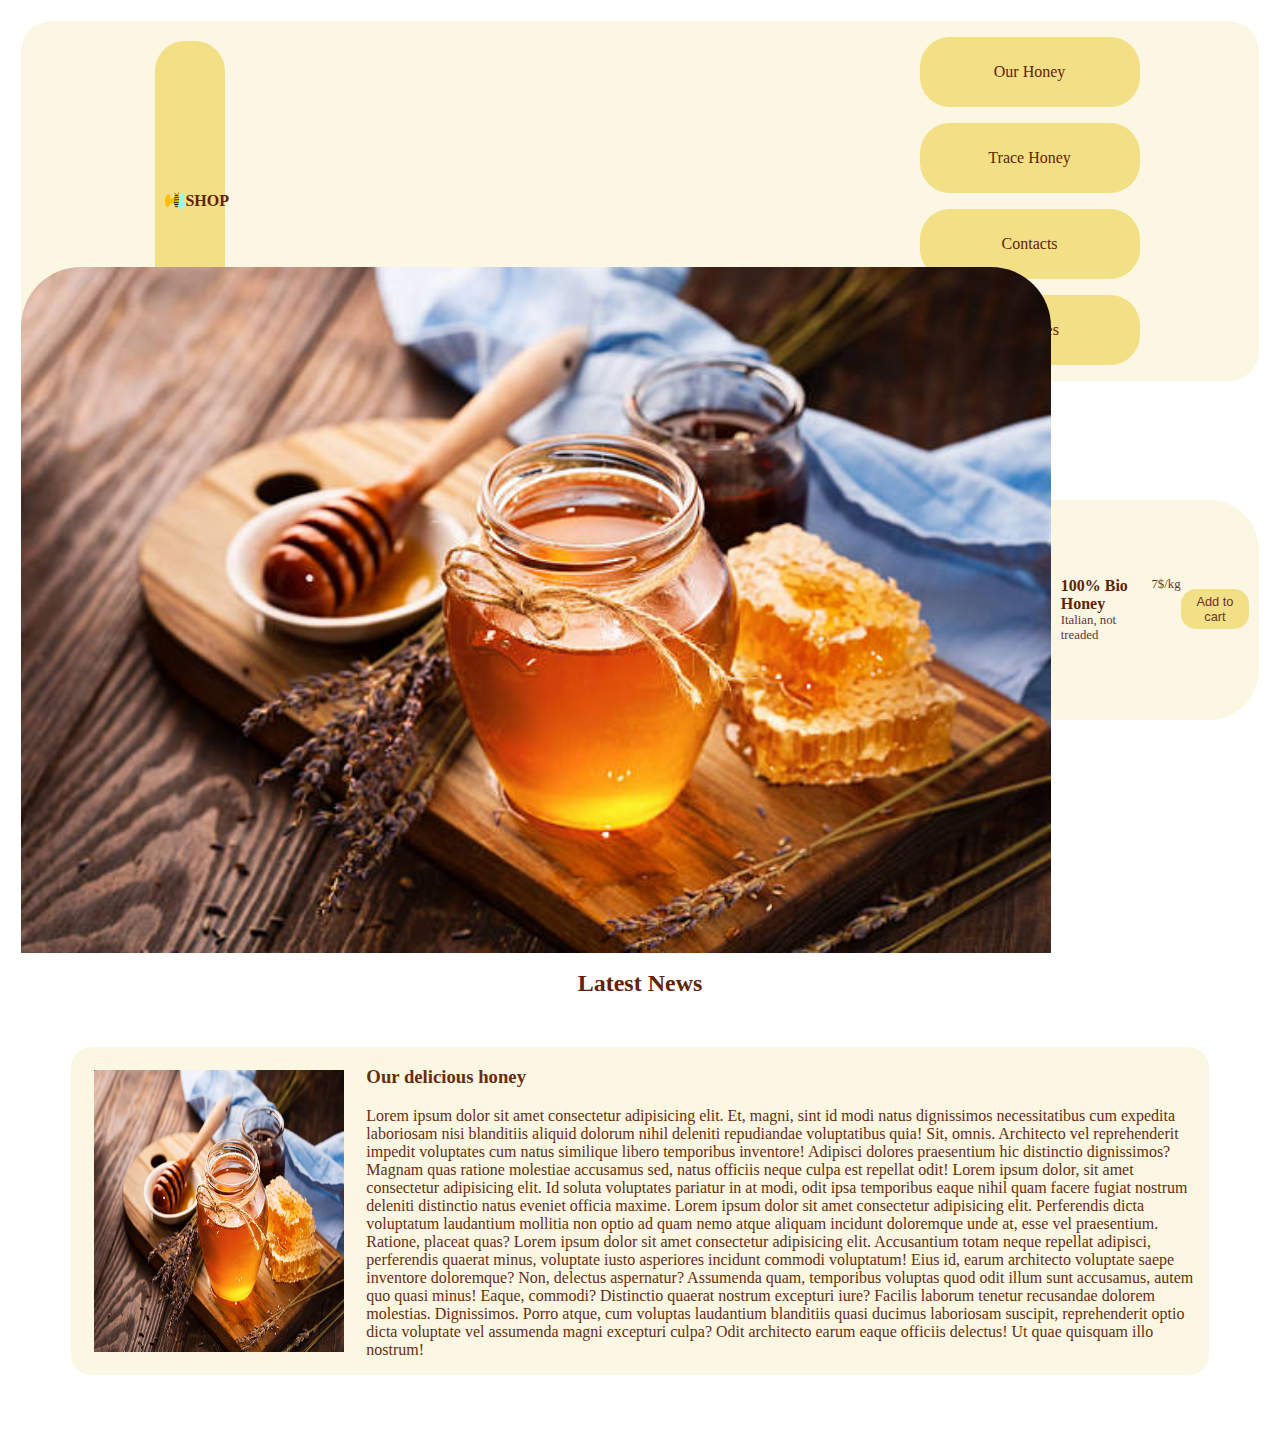
<file: index.html>
<!DOCTYPE html>
<html lang="en">
  <head>
    <meta charset="UTF-8" />
    <meta name="viewport" content="width=device-width, initial-scale=1.0" />
    <title>Honey</title>
    <link rel="stylesheet" href="style.css" />
  </head>
  <body>
    <header>
      <div class="navbar">
        <div class="container-shopdiv">
          <div class="shopdiv">
            <img src="imgs/logo.png" alt="logo" />
            <h3>SHOP</h3>
          </div>
        </div>

        <div class="header-card">
          <div class="header-card1">
            <p class="p-card">Our Honey</p>
            <p class="p-card">Trace Honey</p>
          </div>
          <div class="header-card1">
            <p class="p-card">Contacts</p>
            <p class="p-card">Facilities</p>
          </div>
        </div>
      </div>
      <h1>Best Selling Products</h1>
    </header>
    <main>
      <div class="container-cards">
        <div class="card">
          <img src="imgs/honey.jpg" alt="" />
          <div class="card-body">
            <div class="firstxt">
              <h3>100% Bio Honey</h3>
              <p>Italian, not treaded</p>
            </div>
            <div class="secondtxt">
              <p class="lastP">7$/kg</p>
            </div>
            <button class="btn">Add to cart</button>
          </div>
        </div>
      </div>
      <h2 class="news">Latest News</h2>
      <div class="container-article">
        <img src="imgs/honey.jpg" alt="honey" />
        <div class="text-article">
          <h3>Our delicious honey</h3>
          <p>
            Lorem ipsum dolor sit amet consectetur adipisicing elit. Et, magni,
            sint id modi natus dignissimos necessitatibus cum expedita
            laboriosam nisi blanditiis aliquid dolorum nihil deleniti
            repudiandae voluptatibus quia! Sit, omnis. Architecto vel
            reprehenderit impedit voluptates cum natus similique libero
            temporibus inventore! Adipisci dolores praesentium hic distinctio
            dignissimos? Magnam quas ratione molestiae accusamus sed, natus
            officiis neque culpa est repellat odit! Lorem ipsum dolor, sit amet
            consectetur adipisicing elit. Id soluta voluptates pariatur in at
            modi, odit ipsa temporibus eaque nihil quam facere fugiat nostrum
            deleniti distinctio natus eveniet officia maxime. Lorem ipsum dolor
            sit amet consectetur adipisicing elit. Perferendis dicta voluptatum
            laudantium mollitia non optio ad quam nemo atque aliquam incidunt
            doloremque unde at, esse vel praesentium. Ratione, placeat quas?
            Lorem ipsum dolor sit amet consectetur adipisicing elit. Accusantium
            totam neque repellat adipisci, perferendis quaerat minus, voluptate
            iusto asperiores incidunt commodi voluptatum! Eius id, earum
            architecto voluptate saepe inventore doloremque? Non, delectus
            aspernatur? Assumenda quam, temporibus voluptas quod odit illum sunt
            accusamus, autem quo quasi minus! Eaque, commodi? Distinctio quaerat
            nostrum excepturi iure? Facilis laborum tenetur recusandae dolorem
            molestias. Dignissimos. Porro atque, cum voluptas laudantium
            blanditiis quasi ducimus laboriosam suscipit, reprehenderit optio
            dicta voluptate vel assumenda magni excepturi culpa? Odit architecto
            earum eaque officiis delectus! Ut quae quisquam illo nostrum!
          </p>
        </div>
      </div>
    </main>
  </body>
</html>
</file>
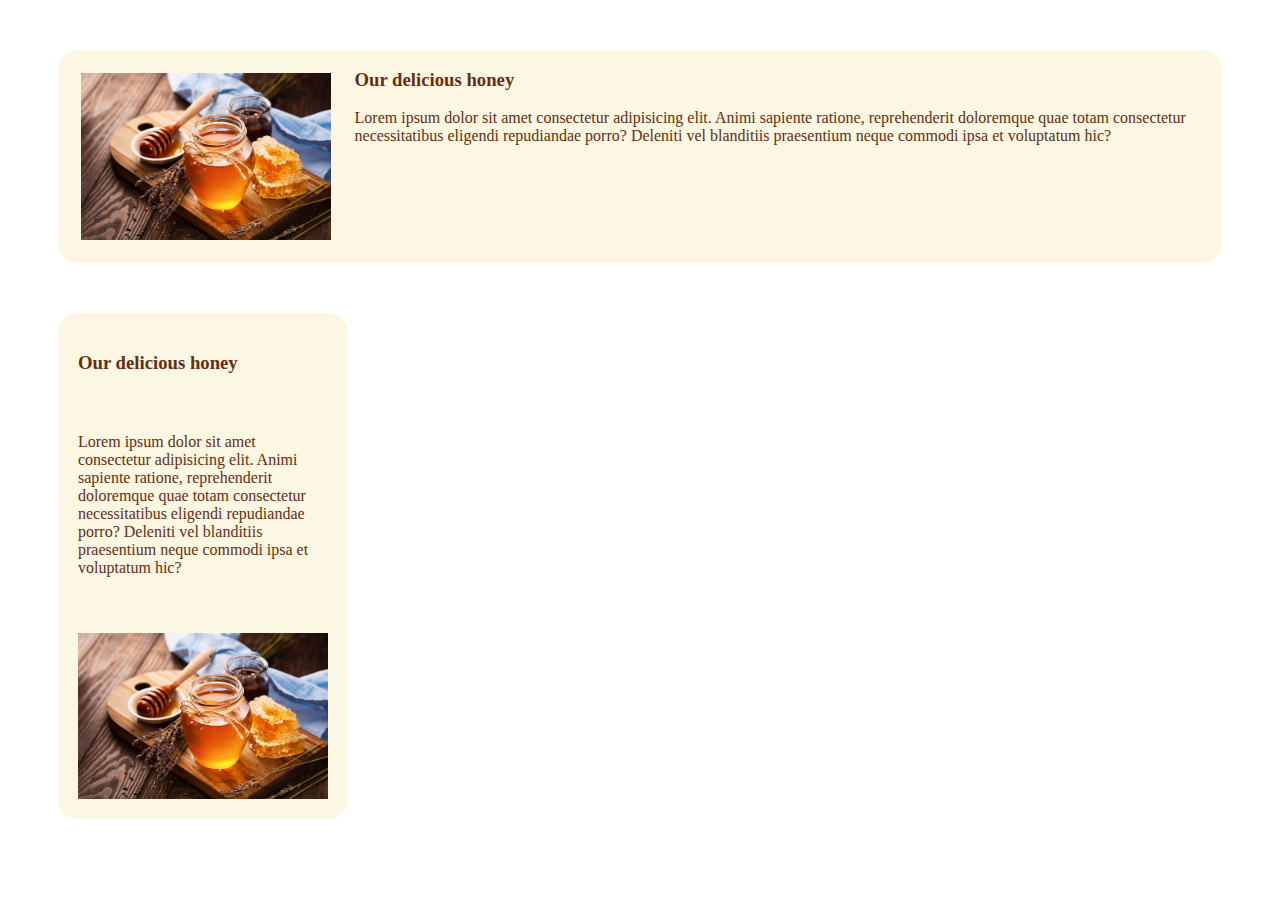
<file: Flexible article.html>
<!DOCTYPE html>
<html lang="en">
  <head>
    <meta charset="UTF-8" />
    <meta name="viewport" content="width=device-width, initial-scale=1.0" />
    <title>Flexible article</title>
    <link rel="stylesheet" href="Flexible article.css" />
  </head>
  <body>
    <div class="container-article">
      <img src="imgs/honey.jpg" alt="honey" />
      <div class="text-article">
        <h3>Our delicious honey</h3>
        <p>
          Lorem ipsum dolor sit amet consectetur adipisicing elit. Animi
          sapiente ratione, reprehenderit doloremque quae totam consectetur
          necessitatibus eligendi repudiandae porro? Deleniti vel blanditiis
          praesentium neque commodi ipsa et voluptatum hic?
        </p>
      </div>
    </div>
    <div class="mobile-container-article">
      <div class="mobile-text-article">
        <h3>Our delicious honey</h3>
        <p>
          Lorem ipsum dolor sit amet consectetur adipisicing elit. Animi
          sapiente ratione, reprehenderit doloremque quae totam consectetur
          necessitatibus eligendi repudiandae porro? Deleniti vel blanditiis
          praesentium neque commodi ipsa et voluptatum hic?
        </p>
      </div>
      <img src="imgs/honey.jpg" alt="honey" />
    </div>
  </body>
</html>
</file>
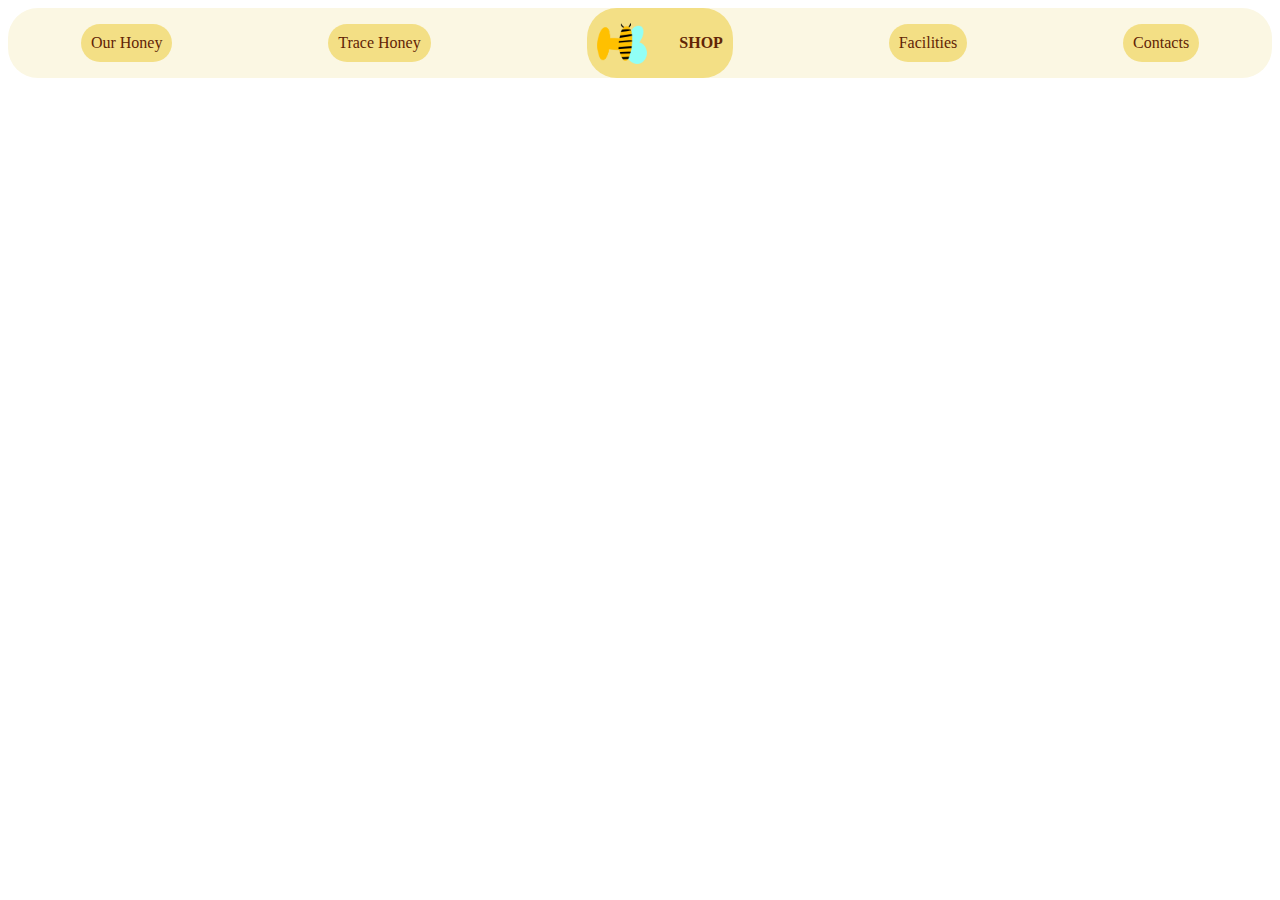
<file: Navbar.html>
<!DOCTYPE html>
<html lang="en">
  <head>
    <meta charset="UTF-8" />
    <meta name="viewport" content="width=device-width, initial-scale=1.0" />
    <title>Navbar</title>
    <link rel="stylesheet" href="Navbar.css" />
  </head>
  <body>
    <div class="navbar">
      <p>Our Honey</p>
      <p>Trace Honey</p>
      <div class="shopdiv">
        <img src="imgs/logo.png" alt="logo" />
        <h3>SHOP</h3>
      </div>

      <p>Facilities</p>
      <p>Contacts</p>
    </div>
  </body>
</html>
</file>
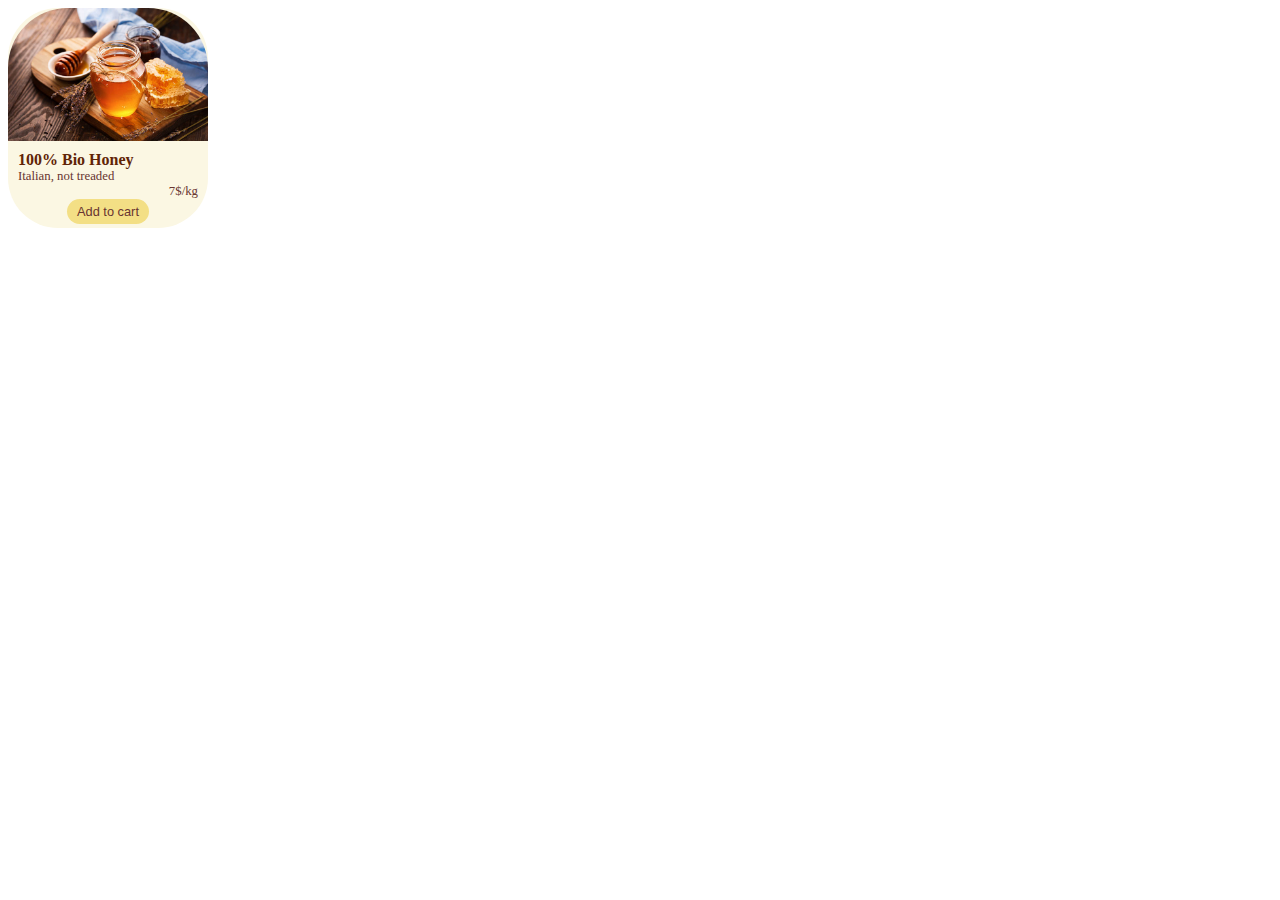
<file: productCard.html>
<!DOCTYPE html>
<html lang="en">
  <head>
    <meta charset="UTF-8" />
    <meta name="viewport" content="width=device-width, initial-scale=1.0" />
    <title>Product Card</title>
    <link rel="stylesheet" href="productCard.css" />
  </head>
  <body>
    <div class="card">
      <img src="imgs/honey.jpg" alt="miele" />
      <div class="card-body">
        <div class="">
          <h3>100% Bio Honey</h3>
          <p>Italian, not treaded</p>
        </div>
        <p class="lastP">7$/kg</p>
        <button class="btn">Add to cart</button>
      </div>
    </div>
  </body>
</html>
</file>
<file: style.css>
body {
  padding: 1%;
  box-sizing: border-box;
}
/*NAVBAR*/

.navbar {
  background-color: #fbf7e3;
  border-radius: 30px;
  display: flex;
  justify-content: space-around;
  gap: 10px;
}

.navbar p:nth-of-type(1) {
  /* background-color: #f3df85;
  color: #612406;
  border-radius: 30px;
  padding: 100px; */
}

.navbar p:nth-of-type(2) {
  /* background-color: #f3df85;
  color: #612406;
  border-radius: 30px;
  padding: 100px; */
}

.shopdiv {
  display: flex;
  align-items: center;
  border-radius: 30px;
  padding: 10px;
  background-color: #f3df85;
  width: 10%;
  justify-content: space-between;
}

.navbar img {
  width: 40%;
  display: flex;
}

.navbar h3 {
  color: #612406;
  font-size: 1em;
}

.navbar p:nth-of-type(3) {
  /* background-color: #f3df85;
  color: #612406;
  border-radius: 30px;
  padding: 10px; */
}

.navbar p:nth-of-type(4) {
  /* background-color: #f3df85;
  color: #612406;
  border-radius: 30px;
  padding: 10px; */
}
@media screen and (max-width: 575px) {
  .navbar {
    background-color: #fbf7e3;
    border-radius: 150px;
    /* display: flex; */
    margin-left: auto;
    margin-right: auto;
    height: 500px;
    flex-direction: column;
    justify-content: flex-start;
    align-items: center;
  }
  .header-card {
    /*display: block;
    justify-content: space-around;
    flex-direction: row;
  */
    display: flex;
    flex-wrap: wrap;
    padding: 20px;
    height: 200px;
    text-align: center;
  }
  .p-card {
    padding: 30px;
  }
  .navbar p:nth-of-type(1) {
    /* background-color: #f3df85;
    color: #612406;
    border-radius: 30px;
    padding: 10px;
    max-width: 30%;

    margin: 5% 5%; */
  }

  .navbar p:nth-of-type(2) {
    /* background-color: #f3df85;
    color: #612406;
    border-radius: 30px;
    padding: 10px;
    max-width: 30%; */
  }

  .shopdiv {
    border-radius: 90px;

    background-color: #f3df85;
    width: 70%;
    height: 20%;
    justify-content: space-around;
    margin-left: auto;
    margin-right: auto;
    order: -10;
    margin-top: 25px;
    max-width: 550px;
  }

  .navbar img {
    width: 50px;
  }

  .navbar h3 {
    color: #612406;
    font-size: 3em;
  }

  .navbar p:nth-of-type(3) {
    background-color: #f3df85;
    color: #612406;
    border-radius: 30px;
    padding: 10px;
    max-width: 30%;

    margin: 5% 5%;
  }

  .navbar p:nth-of-type(4) {
    background-color: #f3df85;
    color: #612406;
    border-radius: 30px;
    padding: 10px;
    max-width: 30%;
  }
}
/* CARD */
h1 {
  color: #612406;
  font-size: 3em;
  margin-left: auto;
  margin-right: auto;
}
.card {
  background-color: #fbf7e3;
  border-radius: 50px;
  align-items: center;
  display: flex;
  /*flex-direction: column;*/
  max-height: 220px;
  margin-left: auto;
  margin-right: auto;
}

.card img {
  width: 100%;
  border-radius: 60px 60px 0 0;
}

.card-body {
  display: flex;
  /*flex-direction: column;*/
  justify-content: space-between;
  padding: 10px;
}

.h3p {
  display: flex;
  /* flex-direction: column;*/
  gap: 5px;
}

.card h3 {
  color: #612406;
  font-size: 1em;
  margin: 0;
}

.card p:nth-of-type(1) {
  color: #683531;
  font-size: 0.8em;
  margin: 0;
}
.lastP {
  align-self: self-end;
  color: #683531;
}

.btn {
  color: #683531;
  background-color: #f3df85;
  border: 0 solid #f3df85;
  border-radius: 15px;
  padding: 5px 10px;
  font-size: 0.8em;
  align-self: center;
  margin-bottom: 1%;
}
@media screen and (max-width: 575px) {
  h1 {
    color: #612406;
    font-size: 3em;
    text-align: center;
  }
  .card {
    background-color: #fbf7e3;
    border-radius: 0 0 50px 50px;
    max-width: 500px;
    display: flex;
    max-height: 520px;
  }

  .card img {
    width: 100%;
    border-radius: 60px 60px 0 0;
  }

  .card-body {
    padding: 10px;
  }

  .h3p {
    gap: 5px;
  }
  /* .firstxt {
  }
  .secondtxt {
  } */
  .card h3 {
    color: #07f413;
    font-size: 1em;
    display: flex;
    justify-content: flex-start;
  }

  .card p:nth-of-type(1) {
    color: #e41203;
    font-size: 0.8em;
    margin: 0;
    text-align: left;
  }
  .lastP {
    text-align: end;
    color: #02c8ff;
  }

  .btn {
    color: #683531;
    background-color: #f3df85;
    border: 0 solid #f3df85;
    border-radius: 15px;
    padding: 5px 10px;
    font-size: 0.8em;
    align-self: center;
    margin-bottom: 1%;
  }
}
.news {
  color: #612406;
  display: flex;
  justify-content: space-around;
  margin-top: 250px;
}
/*FLEXIBLE ARTICLE*/
.container-article {
  display: flex;
  background-color: #fbf7e3;
  margin: 50px;
  border-radius: 20px;
}
.container-article img {
  width: 250px;
  padding: 2%;
}
.text-article {
  color: #682d10;
}
.text-article h3 {
  color: #682d10;
  font-weight: 600;
}
.text-article p {
  color: #682d10;
}
/*versione mobile*/
@media screen and (max-width: 575px) {
  .container-article {
    display: flex;
    flex-direction: row;
    background-color: #fbf7e3;

    border-radius: 20px;
    max-width: 450px;
    margin-left: auto;
    margin-right: auto;
    margin-top: 5%;
  }
  .container-article img {
    width: 90%;
    padding: 20px;
    order: 1;
  }
  .text-article {
    color: #682d10;
    order: 0;
  }
  .text-article h3 {
    color: #682d10;
    font-weight: 700;
    font-size: 1.5em;
    padding: 0 5% 0 5%;
  }
  .text-article p {
    color: #682d10;
    padding: 0 5% 0 5%;
  }
}
.container-card {
  display: flex;
}

.container-shopdiv {
  display: flex;
  width: 500px;
  padding: 20px;
}
.p-card {
  background-color: #f3df85;
  color: #612406;
  border-radius: 30px;
  padding: 10px;
  width: 200px;
  height: 50px;
  margin-right: 5px;
  margin-left: 5px;
  /* margin: 5% 5%; */
  display: flex;
  align-items: center;
  justify-content: space-around;
}
.header-card1 {
  align-self: center;
}
</file>
<file: Flexible article.css>
.container-article {
  display: flex;
  background-color: #fbf7e3;
  margin: 50px;
  border-radius: 20px;
}
.container-article img {
  width: 250px;
  padding: 2%;
}
.text-article {
  color: #682d10;
}
.text-article h3 {
  color: #682d10;
  font-weight: 600;
}
.text-article p {
  color: #682d10;
}
/*versione mobile*/
.mobile-container-article {
  display: flex;
  flex-direction: column;
  background-color: #fbf7e3;
  margin: 50px;
  border-radius: 20px;
  max-width: 290px;
}
.mobile-container-article img {
  width: 250px;
  padding: 20px;
}
.mobile-text-article {
  color: #682d10;
}
.mobile-text-article h3 {
  color: #682d10;
  font-weight: 600;
  padding: 20px;
}
.mobile-text-article p {
  color: #682d10;
  padding: 20px;
}
</file>
<file: Navbar.css>
.navbar {
  background-color: #fbf7e3;
  border-radius: 30px;
  display: flex;
  justify-content: space-around;
  gap: 10px;
}

.navbar p:nth-of-type(1) {
  background-color: #f3df85;
  color: #612406;
  border-radius: 30px;
  padding: 10px;
}

.navbar p:nth-of-type(2) {
  background-color: #f3df85;
  color: #612406;
  border-radius: 30px;
  padding: 10px;
}

.shopdiv {
  display: flex;
  align-items: center;
  border-radius: 30px;
  padding: 10px;
  background-color: #f3df85;
  width: 10%;
  justify-content: space-between;
}

.navbar img {
  width: 40%;
  display: flex;
}

.navbar h3 {
  color: #612406;
  font-size: 1em;
}

.navbar p:nth-of-type(3) {
  background-color: #f3df85;
  color: #612406;
  border-radius: 30px;
  padding: 10px;
}

.navbar p:nth-of-type(4) {
  background-color: #f3df85;
  color: #612406;
  border-radius: 30px;
  padding: 10px;
}
</file>
<file: productCard.css>
.card {
  background-color: #fbf7e3;
  border-radius: 50px;
  width: 200px;
  display: flex;
  flex-direction: column;
  max-height: 220px;
}

.card img {
  width: 100%;
  border-radius: 60px 60px 0 0;
}

.card-body {
  display: flex;
  flex-direction: column;
  justify-content: space-between;
  padding: 10px;
}

.h3p {
  display: flex;
  flex-direction: column;
  gap: 5px;
}

.card h3 {
  color: #612406;
  font-size: 1em;
  margin: 0;
}

.card p:nth-of-type(1) {
  color: #683531;
  font-size: 0.8em;
  margin: 0;
}
.lastP {
  align-self: self-end;
  color: #683531;
}

.btn {
  color: #683531;
  background-color: #f3df85;
  border: 0 solid #f3df85;
  border-radius: 15px;
  padding: 5px 10px;
  font-size: 0.8em;
  align-self: center;
  margin-bottom: 1%;
}
</file>
